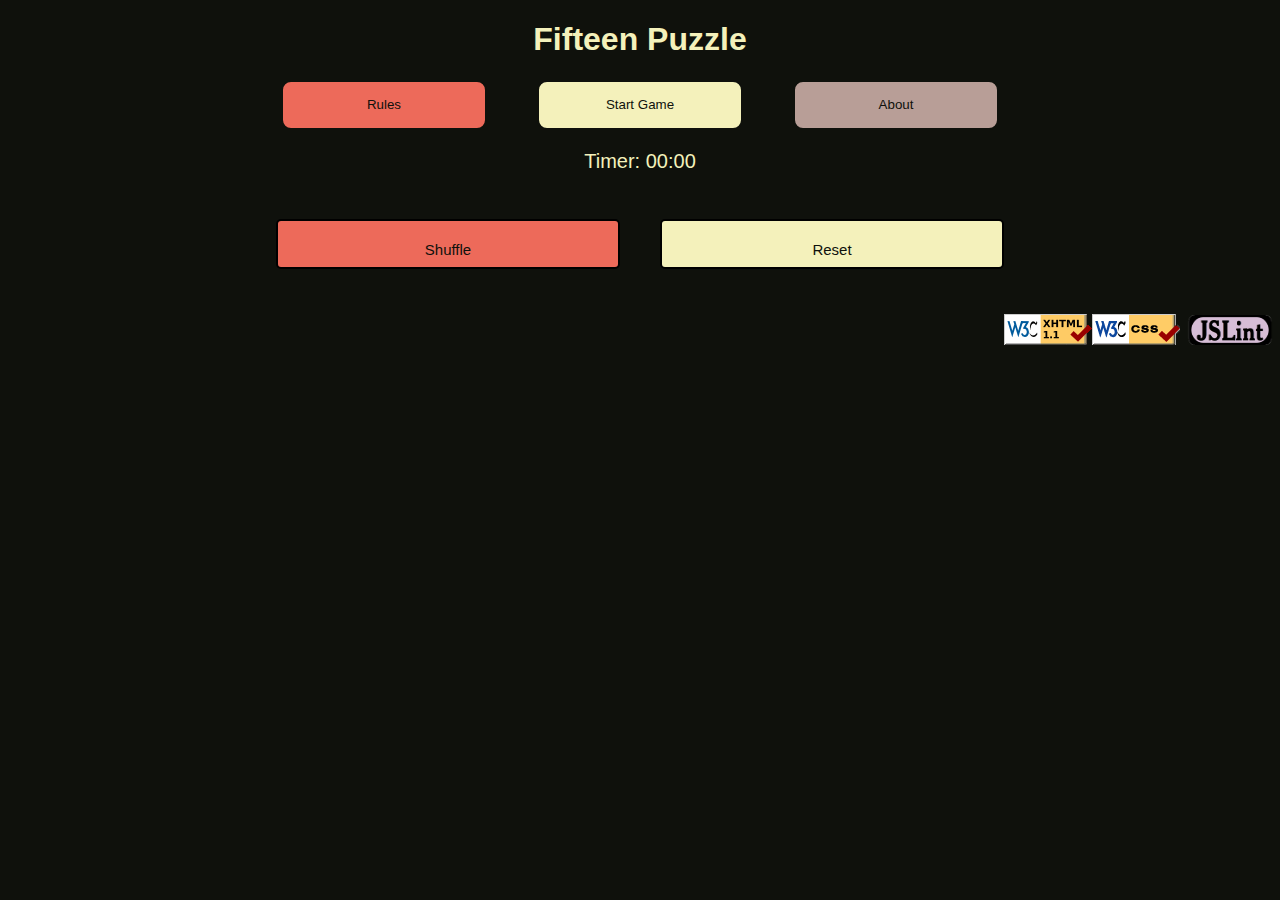
<file: project3/index.html>
<!DOCTYPE html>
<html>
<head>
    <title>Fifteen Puzzle</title>
    <link href="style.css" rel = "stylesheet">
    <style>

    </style>
</head>
<body>
<!--	<div class = "main-title">
		<h1 class = "title" style = "color: var(--yellow);">
			<span>Fif</span><span>teen</span> <span>Puz</span><span>zle</span>
		</h1>
	</div> -->
	
    <h1 >Fifteen Puzzle</h1>
    <div class = "flex-container center">
<!--Display win message, hidden until activated-->
		<div id="messageContainer">
			<h2>Congratulations! You completed the puzzle in <span id="winTimer">00:00</span>minutes!</h2>
			<p>Awesome job!</p>
			<img src="components/cat.png" alt="cat win message" width="190" height="190">
			<br>
			<button onclick="closeWinningMessage()">Close</button>
		</div>
        <button id = "rulesButton" class = "orange bb">Rules</button>
        <button id = "startButton" class = "yellow bb">Start Game</button>
        <button id = "aboutButton" class = "brown bb">About</button>
    </div>
	<div>
		<p style = "color: var(--yellow); font-size: 20px;">Timer: 
			<span id="timer">00:00</span>
		</p>
	</div>
    
    <div id="puzzle-container">
        <!-- Puzzle will go here -->
    </div>
	<div class= "flex-container center">
		<button id="shuffle-btn" class = "orange">Shuffle</button>
		<button id="restart-btn" class = "yellow">Reset</button>
	</div>
    <p style="display: flex; align-items: center; width: 100%; justify-content: flex-end;">
        <a href="https://validator.w3.org/"><img src="./validator_images/w3c-html.png" alt="W3C Validator"></a>
		<a href="https://validator.w3.org/"><img src="./validator_images/w3c-css.png" alt="W3C Validator"></a>
        <a href="https://validator.w3.org/"><img id="jslint" src="./validator_images/jslint-icon@2x.png" alt="JSLint"></a>
    </p>
	

    <!-- Code for Modal Pop-Up Box-->
    <!-- Rules-->
	<div id = "rulesBox" class = "modal">
        <div class = "modal-background yellow" id = "rules">
            <!-- &times just displays an x-->
            <span class = "close">&times;</span>
            <div class = "center" >
                <p>The goal of the fifteen puzzle is to un-jumble its fifteen squares by repeatedly making moves that slide squares into the empty space. How quickly can you solve ?</p>
                <ol>
                    <li>Click the <b>Start Game</b> Buttons</li>
                    <li>Select a background for the image</li>
                    <li>Select a size for the puzzle</li>
                    <li>Click the Begin Button</li>
                    <li>To start the level over click the  <b>Reset</b> button</li>
                    <li>To reshuffle the board click the <b>Shuffle</b> button</li>
                </ol>
                <p></p>
            </div>
        </div>
    </div>

    <!-- Start Game-->
    <dialog id = "startBox" class = "modal">
        <div class ="modal-background brown">
            <span class = "close">&times;</span>
			<div class = "center ">
				<h3>Select Puzzle Size</h3>
				<div class = "flex-select center " id="sizeSelect">
					<button onclick="updateSize(3)" class="background-option orange bb">3x3</button>
					<button onclick="updateSize(4)" id="4" class= "background-option yellow bb">4x4</button>
					<button onclick="updateSize(6)" id="6" class= "background-option orange bb">6x6</button>
					<button onclick="updateSize(8)" id="8" class= "background-option yellow bb">8x8</button>
					<button onclick="updateSize(10)" id="10" class= "background-option orange bb">10x10</button>
				</div>
				<h3>Select Background</h3>
				<div class = "flex-select center ">
					<img onclick="changeBackground('./components/bg0.jpeg')" src ="./components/bg0.jpeg" class = "background-option" id ="background1" alt ="cat in suit with human hands">
					<img onclick="changeBackground('./components/bg1.jpeg')" src ="./components/bg1.jpeg" class = "background-option" id ="background2"  alt ="cat playing piano">
					<img onclick="changeBackground('./components/bg2.jpeg')" src ="./components/bg2.jpeg" class = "background-option" id ="background3"  alt ="city and bridge scene">
					<img onclick="changeBackground('./components/bg3.jpeg')" src ="./components/bg3.jpeg" class = "background-option" id ="background4"  alt ="mountain scene drawing">
					<img onclick="changeBackground('./components/bg4.jpeg')" src ="./components/bg4.jpeg" class = "background-option" id ="background5"  alt ="pink and red background">
				</div>

				<br>
				<div class = "flex-select center" >
					 <!-- Add the "begin" button -->
					<button id="beginButton" class = "yellow bb ">Begin</button>
				</div>
			</div> 
		</div>
    </dialog>
	
	<!-- About Us-->
	    <!-- Rules-->
    <div id = "aboutBox" class = "modal">
        <div class = "modal-background orange" id = "about">
            <!-- &times just displays an x-->
            <span class = "close">&times;</span>
			<div class= "center">
				<p>This website was built by: <br> BigBytes WebProgramming Team</p>
				
					<b>Team Info:</b>
					<br>
					<ul>
						<li>Douglas H-Ortiz:Lead Programmer, Base Game, Tile movemens, shuffle algorithm, end of game notif</li>
						<li>Zainab Sirajo: Programmer, event handling, multiple background and puzzle size implementation</li>
						<li>Andy Ha: Debugger and Programmer, tile movement and shuffling implementation</li>
						<li>Derrick Mason Jr.: Front end Programmer, animation implementation</li>
						<li>Joshua Pauldin: Programmer, DOM and end of game notification implmentation</li>
						<li>Esther Williams: Team Lead, Front-end Programmer,DOM manipulation, debugging </li>

					</ul>
			
				<div class = "references">
					<p><b>Attributions</b></p>
					<a href="https://www.freepik.com/free-vector/cute-cat-stretching-cartoon-vector-icon-illustration-animal-nature-icon-concept-isolated-flat_24563895.htm#query=kitty&position=36&from_view=search&track=sph&uuid=cd4cc955-39c3-4943-ad4a-c9615d8a9980">Image by catalyststuff</a> on Freepik
				</div>
				<br>
				<div class = "flex-container center">
					<button class = "links yellow"><a href = "https://github.com/williams-esthera/BigBytesCo/tree/main/project3">Github</a></button>
					<button class = "links brown"><a href = "https://www.youtube.com/watch?v=6hJGDF8WUQc">Youtube Demo</a></button>
				</div>
			</div>
        </div>
    </div>

    <script src="fifteen.js"></script>
</body>
</html>
</file>
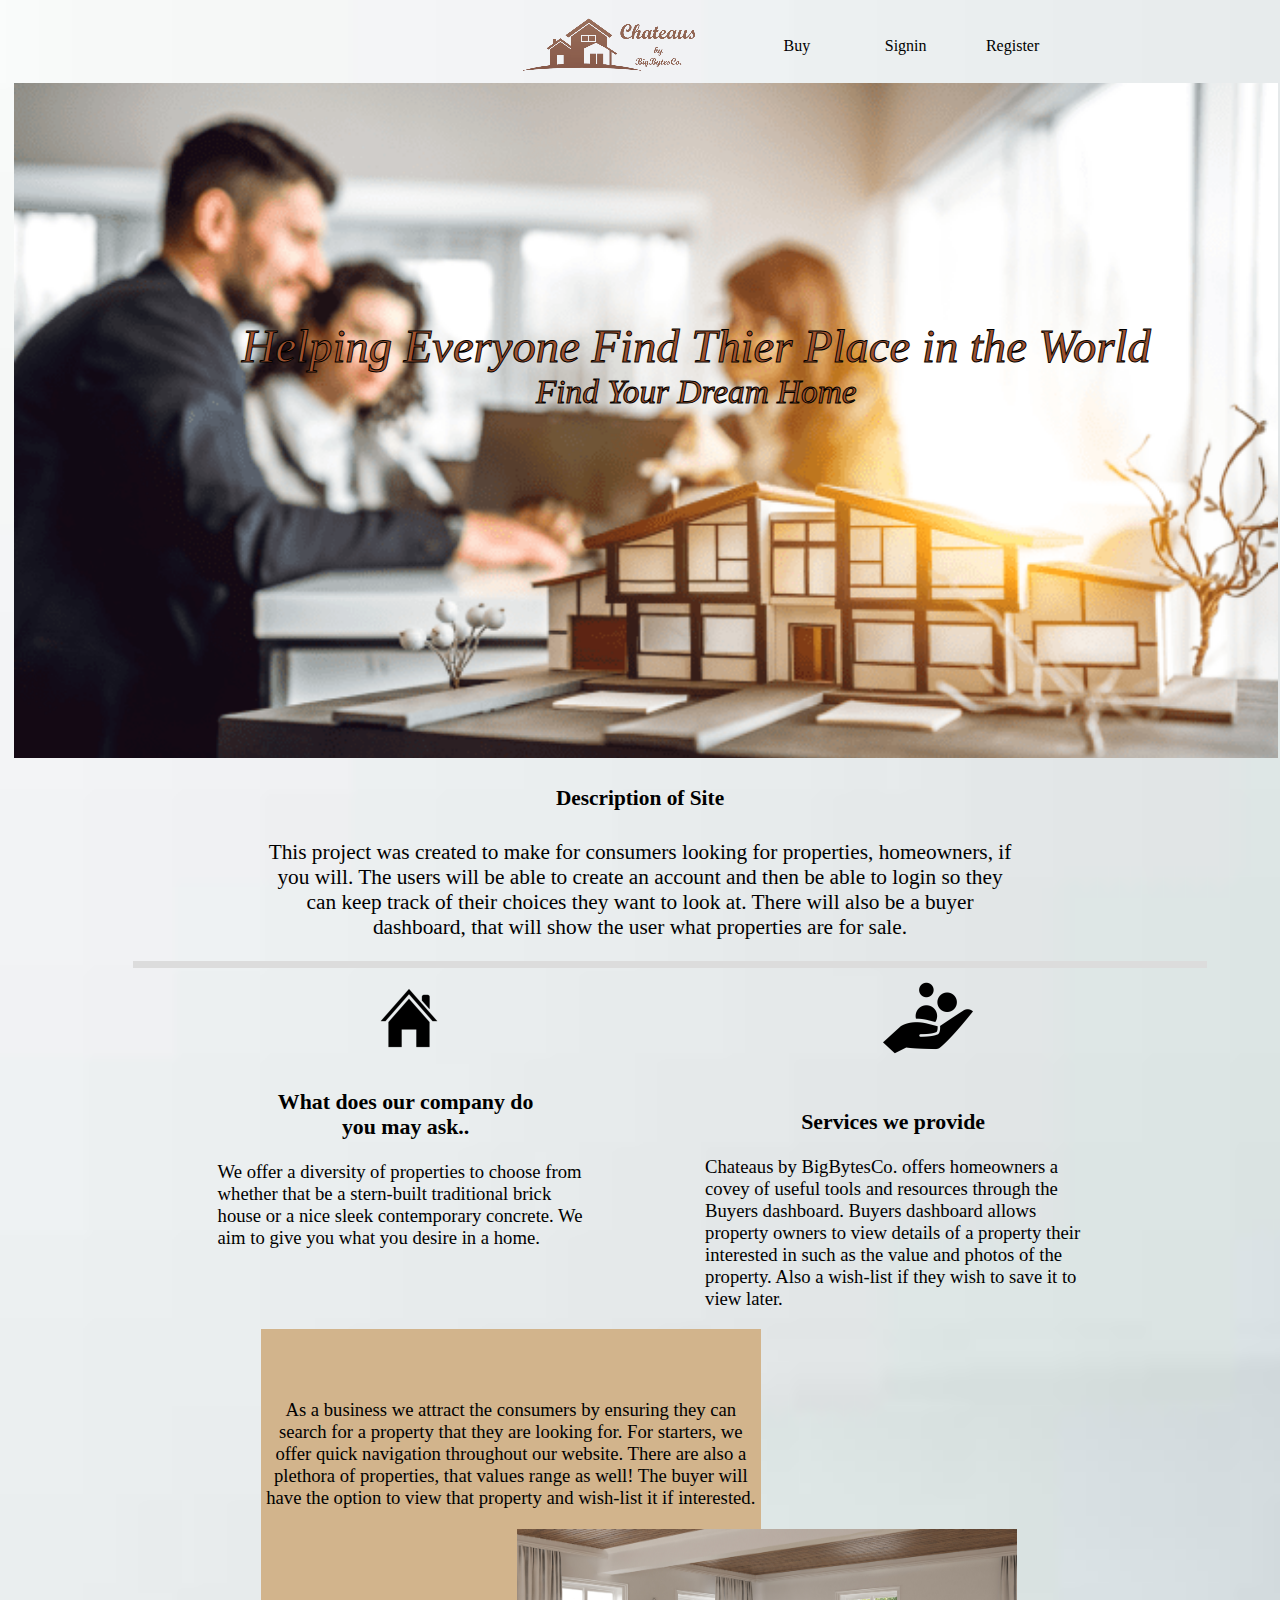
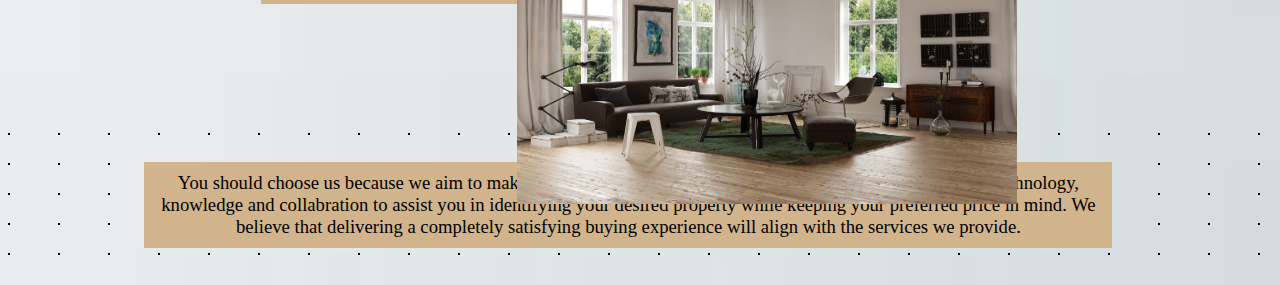
<file: project 4/home.html>
<html>
<head>
	<title>Home/AboutUs</title>
	<link rel="stylesheet" href="main.css">
</head>
<body>
	<nav>
		<img src="images/B.png"class="logo">
		<ul>
			<li><a href="dashboard.php" class="buyer">Buy</a></li>
			<li><a href="login.html" class="signin">Signin</a></li>
			<li><a href="register.html" class="regis"> Register</a></li>
		</ul>
	</nav>
	<div id="bkimg">
		<div class="slog">
			Helping Everyone Find Thier Place in the World
			<div class="minislo">Find Your Dream Home</div>
		</div>
	</div>
	<div id="about">
		<h4>Description of Site</h4>
		<p>This project was created to make for consumers looking for properties, homeowners, if you will. The users will be able to create an account and then be able to login so they can keep track of their choices they want to look at. There will also be a buyer dashboard, that will show the user what properties are for sale.
		</p>
	</div>
	<div class="line"></div>
	<div id="cons">
	<div><img src="images/wedo.png" class="wedo"><img src="images/wedo1.jpg" class="comm"></div>
		<div class="choice">
			<h3>What does our company do<br>you may ask..</h3>
			<p>We offer a diversity of properties to choose from
				whether that be a stern-built traditional brick house 
				or a nice sleek contemporary concrete. We aim to give you what you desire in a home. 
			</p>
		</div>
		<div class="commit">
			<h3>Services we provide</h3>
			<p>Chateaus by BigBytesCo. offers homeowners a covey of useful tools and resources through the Buyers dashboard. Buyers dashboard allows property owners to view details of a property their interested in such as the value and photos of the property. Also a wish-list if they wish to save it to view later.
			</p>
		</div>
	</div>
	<div id="more">
		<div class="look">
			<p class="ovt">As a business we attract the consumers by ensuring they can search for a property that they are looking for. For starters, we offer quick navigation throughout our website. There are also a plethora of properties, that values range as well! The buyer will have the option to view that property and wish-list it if interested.</p>
		</div>
		<img src="images/room.png" class="look frntimg">
	</div>
	<div class="buydash">
		
	</div>
	<div id="whyus">
		<p class="us">You should choose us because we aim to make your experience searching for homes simple! We use modern technology, knowledge and collabration to assist you in identifying your desired property while keeping your preferred price in mind. We believe that delivering a completely satisfying buying experience will align with the services we provide.
		</p>		
	</div>
</body>
</html>
</file>
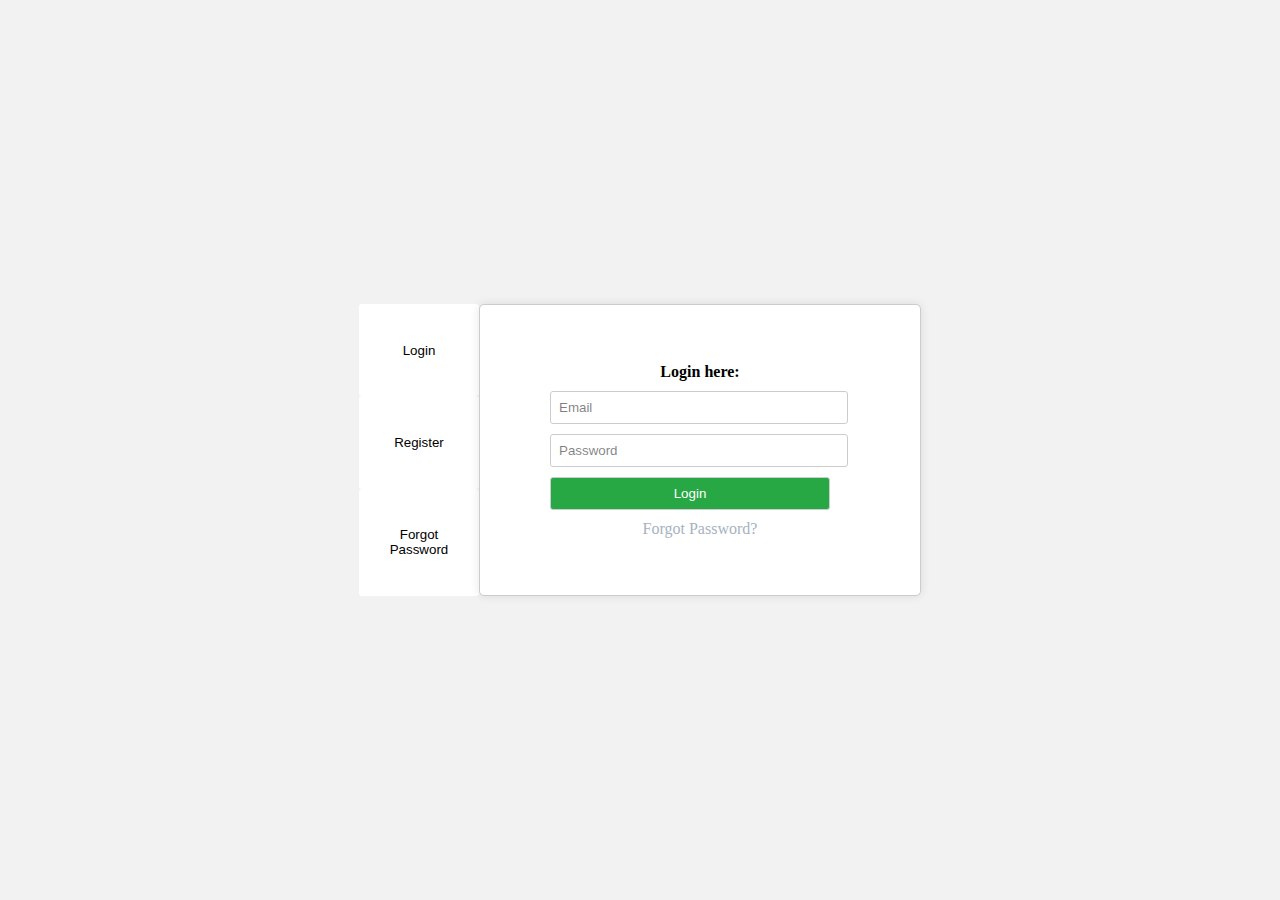
<file: project 4/login.html>
<!DOCTYPE html>
<html lang="en">

<head>
    <meta charset="UTF-8">
    <title>Login Form</title>
    <style>
        body {
            display: flex;
            justify-content: center;
            align-items: center;
            height: 100vh;
            margin: 0;
            background-color: #f2f2f2;
        }

        .login-container {
            display: flex;
            align-items: stretch;
        }

        .login-buttons {
            display: flex;
            flex-direction: column;
            justify-content: space-between;
            align-items: flex-start;
            margin-right: 10px;
        }

        .login-buttons button {
            margin: 0;
            padding: 10px;
            width: 120px;
            border: none;
            border-radius: 3px;
            cursor: pointer;
            flex-grow: 1;
            transition: background-color 0.3s ease, color 0.3s ease;
        }

        .login-buttons button:nth-child(1),
        .login-buttons button:nth-child(2),
        .login-buttons button:nth-child(3) {
            background-color: #ffffff;
            color: rgb(0, 0, 0);
        }

        .login-buttons button:nth-child(1):hover,
        .login-buttons button:nth-child(2):hover,
        .login-buttons button:nth-child(3):hover {
            background-color: #28a745;
            color: white;
        }

        .login-box {
            height: 250px;
            width: 400px;
            overflow: hidden;
            padding: 20px;
            border: 1px solid #ccc;
            border-radius: 5px;
            background-color: white;
            box-shadow: 0px 0px 10px 0px rgba(0, 0, 0, 0.1);
            display: flex;
            flex-direction: column;
            justify-content: center; 
            align-items: center; 
            margin-left: -10px;
        }

        .login-box form {
            display: flex;
            flex-direction: column;
            align-items: center;
        }

        .login-box input[type="email"],
        .login-box input[type="password"],
        .login-box input[type="submit"],
        .login-box input[type="text"] {
            width: 70%;
            margin-left: 50px;
            margin-bottom: 10px;
            padding: 8px;
            border: 1px solid #ccc;
            border-radius: 3px;
        }

        .login-box input[type="email"]::placeholder,
        .login-box input[type="password"]::placeholder,
        .login-box input[type="text"]::placeholder {
            color: rgba(0, 0, 0, 0.5);
        }

        .login-text {
            text-align: center;
            margin-bottom: 10px;
            font-weight: bold;
        }

        .forgot-password {
            text-align: center;
        }

        .forgot-password a {
            color: #a6b3c0;
            text-decoration: none;
        }

        .login-box input[type="submit"] {
            background-color: #28a745;
            color: white;
            transition: background-color 0.3s ease, color 0.3s ease;
        }

        .login-box input[type="submit"]:hover {
            background-color: #218838;
        }
    </style>
</head>

<body>
    <div class="login-container">
        <div class="login-buttons">
            <button onclick="showLogin()">Login</button>
            <button onclick="showRegister()">Register</button>
            <button onclick="showForgotPassword()">Forgot Password</button>
        </div>
        <div class="login-box" id="loginBox">
            <div class="login-text" id="loginHeaderText">Login here:</div>
            <form id="loginForm" style="display: block;" action="login_process.php" method="POST">
                <input type="email" id="login_email" name="email" placeholder="Email" required>
                <input type="password" id="login_password" name="password" placeholder="Password" required>
                <input type="submit" value="Login">
            </form>
            <div id="registerForm" style="display: none;">
                <p>Don't have an account? Register for a new one here.</p>
                <button onclick='location.href="register.html"'>Continue</button>
            </div>
            <div id="forgotPasswordForm" style="display: none;">
                <p>Enter the email address associated with your account.</p>
                <input type="email" id="forgotEmail" name="email" placeholder="Email" required>
                <input type="submit" value="Continue">
            </div>
            <div class="forgot-password" id="forgotPasswordLink">
                <a href="#" onclick="showForgotPassword()">Forgot Password?</a>
            </div>
        </div>
    </div>

    <script>
        function showLogin() {
            document.getElementById('loginForm').style.display = 'block';
            document.getElementById('registerForm').style.display = 'none';
            document.getElementById('forgotPasswordForm').style.display = 'none';
            document.getElementById('forgotPasswordLink').style.display = 'block';
            document.getElementById('loginHeaderText').innerText = 'Login here:';
        }

        function showRegister() {
            document.getElementById('loginForm').style.display = 'none';
            document.getElementById('registerForm').style.display = 'block';
            document.getElementById('forgotPasswordForm').style.display = 'none';
            document.getElementById('forgotPasswordLink').style.display = 'none';
            document.getElementById('loginHeaderText').innerText = 'Register a new account:';
        }

        function showForgotPassword() {
            document.getElementById('loginForm').style.display = 'none';
            document.getElementById('registerForm').style.display = 'none';
            document.getElementById('forgotPasswordForm').style.display = 'block';
            document.getElementById('forgotPasswordLink').style.display = 'none';
            document.getElementById('loginHeaderText').innerText = 'Password Assistance:';
        }
    </script>
</body>

</html>
</file>
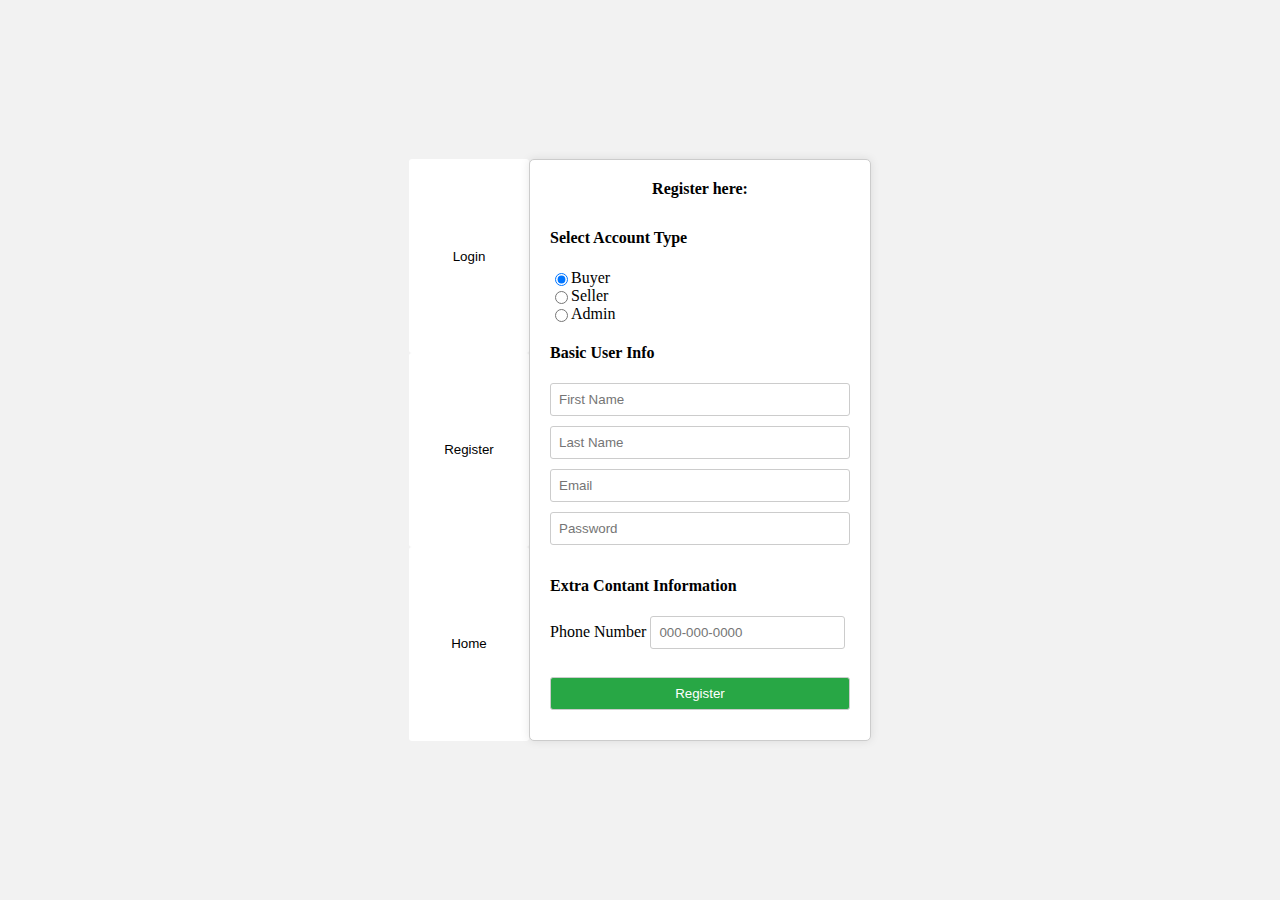
<file: project 4/register.html>
<!DOCTYPE html>
<html>
<head>
<title>Registration Page</title>
<link href = "login.css" rel = "stylesheet">
</head>

<body>
    <div class="registration-container">
        <div class="registration-buttons">
            <button onClick = "location.href ='login.html'">Login</button>
            <button onClick = "location.href ='register.html'">Register</button>
            <button onClick = "location.href ='home.html'">Home</button>
        </div>
        <div class="registration-box">
            <div class="registration-text">Register here:</div>
            <form method = "POST" action = "process_registration.php">
                <h4>Select Account Type</h4>
                <div class = "flex-container">
                    <input type ="radio" id="buyer" onchange = "buyerRegistration(this)" name ="user-type" value ="buyer" checked/>
                    <label for ="buyer" >Buyer</label>
                </div>
                <div class = "flex-container">
                    <input type ="radio" id="seller" onchange = "sellerRegistration(this)" name ="user-type" value ="seller"/>
                    <label for ="seller">Seller</label>
                </div>

                <div class = "flex-container">
                    <input type ="radio" id="admin" onchange = "adminRegistration(this)" name ="user-type" value ="admin"/>
                    <label for = "admin">Admin</label>
                </div>

                <h4>Basic User Info</h4>
                <input type = "text" id = "fname" name ="fname" placeholder="First Name" required>
                 <input type = "text" id = "lname" name ="lname" placeholder="Last Name" required>
                <!-- Update the ID attributes for email and password fields -->
                <h4 id ="adminMessage" style = "display: none;" >Make sure to use @admin email if you're admin</h4>
                <input type="email" id="reg_email" name="email" placeholder="Email" required>
                <input type="password" id="reg_password" name="password" placeholder="Password" required>

<!--Ask for Phone number-->
                <div id = "phoneDiv" style = "display:block;">
                    <h4>Extra Contant Information</h4>  
                    <Label for = "phone_number">Phone Number</Label>
                    <input type = "number" id = "phone_number" name = "phone_number" value ="phone_number" pattern="\d{10}" placeholder ="000-000-0000">
                </div>
<!--Seller Specific Questions-->
                <div id ="sellerDiv" style ="display:none;">
                    <h4>Extra Seller Information</h4>
                    <Label for ="property_type">What type of properties are you selling<br> Ctr + click for multiple</Label>
                    <select name = "property_type[]" id ="property_type" multiple >
                        <option value = "single_family_home">Single Family Home</option>
                        <option value = "apartment" >Apartment</option>
                        <option value = "condo" >Condo</option>
                        <option value = "townhouse" >Townhouse</option>
                        <option value = "duplex_triplix" >Duplex/Triplex </option>
                        <option value ="other">Other</option>
                    </select>
                    <br>
                </div>
                <div id ="adminDiv" style ="display:none;">
                    <h4>Extra Admin information</h4>
                    <label for = "company_id">Company ID</label>
                    <input type ="number" id ="company_id" name = "company_id" pattern="\d{6}"placeholder ="000 0000">
                    <br>
                </div>
                <br>
                <input type="submit" value="Register">
            </form>
        </div>
    </div>

    <script>
        function buyerRegistration(type){
            if(type.checked){
            document.getElementById("phoneDiv").style.display = "block";
            document.getElementById("sellerDiv").style.display = "none";
            document.getElementById("adminDiv").style.display = "none";
            document.getElementById("phone_number").required = true;
            document.getElementById("property_type").required = false;
            document.getElementById("company_id").required = false;
            }
    }

        function sellerRegistration(type){
            if(type.checked){
            document.getElementById("phoneDiv").style.display = "block";
            document.getElementById("phoneDiv").required = true;
            document.getElementById("sellerDiv").style.display = "block";
            document.getElementById("adminDiv").style.display = "none";
            document.getElementById("phone_number").required = true;
            document.getElementById("property_type").required = true;
            document.getElementById("company_id").required = false;
            }
    }
        

        function adminRegistration(type){
            if(type.checked){
            document.getElementById("phoneDiv").style.display = "none";
            document.getElementById("phoneDiv").required = false;
            document.getElementById("sellerDiv").style.display = "none";
            document.getElementById("adminDiv").style.display = "block";
            document.getElementById("phone_number").required = false;
            document.getElementById("property_type").required = false;
            document.getElementById("company_id").required = true;
            }
    }

   

    </script>
</body>




</html>
</file>
<file: project3/style.css>
:root{
			--black : #0F110C;
			--orange: #ED6A5A;
			--yellow: #F4F1BB;
			--brown: #B89E97;
			--cream: #F7ECE1;
			
		}
		
		*{
			color: var(--black);
		}
		
		body {
			display: flex;
			flex-direction: column;
			align-items: center;
			justify-content: center;
			height: auto; 
			margin: 0; 
			font-family: Arial, sans-serif;
			background-color: var(--black); 
		}
		
		h1, h2, h3, p{
			text-align: center;
            /*color: white;*/
		}
		
		h1{
			color: var(--yellow);
		}
  
		button:hover{
			cursor: pointer;
		}
		
		dl{
			display: inline-block;
		}
          
        .center{
            margin:auto;
            width: 60%;
        }
		
        .center2{
            margin:auto;
            width: 80%;
        }
    /* Styles for the puzzle container */
        #puzzle-container {
			display: grid;
			grid-template-columns: repeat(4, 1fr);
			grid-template-rows: repeat(4, 1fr);
			width: 400px; /* Puzzle size */
			gap: 2px; /* Gap between tiles */
			margin: auto; /* Center the puzzle container */
			justify-content: center; /* Center horizontally */
			align-items: center; /* Center vertically */
        }

    /*for individual puzzle tiles */
        .puzzle-tile {
            box-sizing: border-box;
            border: 2px solid var black;
            font-size: 32px;
            text-align: center;
            cursor: pointer;
            display: flex;
            align-items: center;
            justify-content: center;
			
		
        }

    /*for empty tile */

        .empty-tile {
            cursor: default;
            border: none;
        }

    /*Change shadow of tile when you are able to click on it*/
        .clickable-tile:hover {
            box-shadow: 0px 0px 2px 2px #111;
            cursor: pointer;
        }


    /*Css for the pop up boxes*/
        .modal{
            display: none;
            position: fixed;
            z-index: 1;
            padding-top: 100px;
            left: 0;
            top:0;
            width:100%;
            height:100%;
            overflow: auto;
            background-color: rgb(0,0,0,0.4); 
        }
		
        .modal-background{
            margin: auto;
            padding: 20px;
            border: 1px solid #2c2525;
            width: 80%;
        }

    /* The Close Button for popup box*/
        .close {
            color: black;
            float: right;
            font-size: 28px;
            font-weight: bold;
        }
        
        .close:hover, .close:focus {
            color: white;
            text-decoration:none;
            cursor:pointer;
        }

     /*Used for background image selection and size selection*/
        .flex-select{
            display:flex;
            flex-wrap: nowrap;
        }

        .flex-select > img{
            margin: 10px;
            height: 75px;
            width: 75px;
        }

        .flex-select > button{
            margin: 10px;
            height: 50px;
            width: 75px;
        }

        .background-option:hover{
            box-shadow: 0px 0px 2px 2px #111;
            cursor: pointer;
        }
        .background-option:focus{
            box-shadow: 0px 0px 2px 2px var(--cream);
            cursor: pointer;
        }

/* Works on tile slide animation*/
         .hovered {
            transform: scaleX(1.1) scaleY(1.1);
            transition: .25s ease-out;
			animation: shake 0.5s;			
         }
		 

         .hoveredAfter {
            transform: scaleX(1) scaleY(1);
            transition: .25s ease-out;
			animation: drop-in 1000ms;	
         }
		 
		 @keyframes shake {
			  0% { transform: translate(1px, 1px) rotate(0deg); }
			  10% { transform: translate(-1px, -2px) rotate(-1deg); }
			  20% { transform: translate(-3px, 0px) rotate(1deg); }
			  30% { transform: translate(3px, 2px) rotate(0deg); }
			  40% { transform: translate(1px, -1px) rotate(1deg); }
			  50% { transform: translate(-1px, 2px) rotate(-1deg); }
			  60% { transform: translate(-3px, 1px) rotate(0deg); }
			  70% { transform: translate(3px, 1px) rotate(-1deg); }
			  80% { transform: translate(-1px, -1px) rotate(1deg); }
			  90% { transform: translate(1px, 2px) rotate(0deg); }
			  100% { transform: translate(1px, -2px) rotate(-1deg); }
			}
		@keyframes drop-in {
    from {
      transform:
        rotate(-30deg) translateY(-100%);
      opacity: 0;
    }
    to {
      transform:
        rotate(0deg) translateY(0%);
      opacity: 1;
    }
  }



	
        /*Used for3 buttons at the top*/
        .flex-container{
            display:flex;
            flex-wrap: nowrap;
        }
        .flex-container > button{
			border-radius: 10px;
            width: 100px;
            height: 50px;
            margin-right: 25px;
            margin-left: 25px;
            width: 60%;
			border: 2px solid var(--black);
			
        }
		.flex-container > .links{
            width: 100px;
            height: 50px;
            margin-right: 25px;
            margin-left: 25px;
        }
         #shuffle-btn, #restart-btn{
            margin: 20px;
			padding: 20px;
			border-radius: 5px;
			border: 2px solid black;
			font-size: 15px;
         }


	/*background-color class for buttons*/
	.orange{
		background-color: var(--orange);
	}
	.yellow{
		background-color: var(--yellow);
	}
	.brown{
		background-color: var(--brown);
	}
	
	.bb{
		border : 2px solid var(--black);
	}
	
	.test{
	 border: 2px dotted green;	
	}
	
	#timer{
		color: var(--yellow);
	}
	
	#beginButton{
		width: 60%;
		margin: auto;
	}
	
	#beginButton:hover{
		transform: scaleX(1.1) scaleY(1.1);
        transition: .25s ease-out;
		animation: shake 0.5s;
}

    #messageContainer{
        display: none;
        position: fixed;
        top: 50%;
        left: 50%;
        transform: translate(-50%, -50%);
        padding: 20px;
        background-color: var(--orange);
        border: 2px solid var(--black);
        border-radius: 25px;
        box-shadow: 0 0 10px rgba(0, 0, 0, 0.5);
        z-index: 999;
	}
	

	
    #jslint {
        width: 100px;
        height: 50px;
    }
</file>
<file: project 4/main.css>
body{
	background-image:url(images/background.jpg);
	background-repeat: no-repeat;
	background-size: cover;
}
nav{
	width:100%;
	display: flex;
	align-items: center;
	padding: 0;
}
.logo{
	margin-left: 40%;
	width:200px;
	height:75px;
	display: inline-block;
}
nav ul li{
	display: inline-block;
	list-style: none;
	width:12%;
	margin-left: 85%;
	margin: 10px 30px;	
}nav ul li a{
	text-decoration: none;
	color: black;
}
.signin:hover, .regis:hover, .buyer:hover{
	color: #3f51b5;
	text-decoration: underline;
}
#bkimg{
	margin-top: ;
	margin-left: 0.5%;
	height: 75vh;
	width: 100%;
	background-image: url(images/buy.png);
	background-size: cover;
	background-position: center;
	background-repeat: no-repeat;
	transition: 5s;
	
	animation-name: switch;
	animation-direction: alternate-reverse;
	animation-duration: 30s;
	animation-fill-mode: forwards;
	animation-iteration-count: infinite;
	animation-play-state: running;
	animation-timing-function: ease-in-out;
}
.slog{
	font-size: 35pt;
	position: relative;
	top: 35%;
	left: 50;
	text-align: center;
	color: sienna;
	font-family: Georgia;
	font-style:italic;
	-webkit-text-stroke: 1px black;
}
.minislo{
	text-align: center;
	font-size: 25pt;
}

@keyframes switch{
	0%{
		background-image: url(images/buy1.jpg);
	}20%{
		background-image: url(images/buy2.jpg);
	}40%{
		background-image: url(images/buy3.jpg);
	}60%{
		background-image: url(images/buy4.jpg);
	}80%{
		background-image: url(images/buy5.jpg);
	}100%{
		background-image: url(images/buy.png);
	}
}
#about{
	margin-left: 20%;
	width: 60%;
	margin-top: 25;
	font-size: 16pt;
	text-align: center;
}
.line{
	width: 85%;
	height: 5pt;
	background-color: gainsboro;
	margin-left: 125;
}
#cons{
	margin-left: 15%;
}
.wedo{
	width: 100px;
	height: 100px;
	margin-left: 15%;
}
.comm{
	width: 100px;
	height: 100px;
	margin-left: 39%;
}
.choice{
	display: inline-block;
	width:35%;
	padding:0;
	margin-left: 20px;
	font-size: 14pt;
}
.commit{
	vertical-align:top;
	display: inline-block;
	width:35%;
	margin-left: 10%;
	margin-top: 20px;
	font-size: 14pt;
}
#more{
	margin-left: 20%;
}
.ovt{
	text-align: center;
	font-size: 14pt;
	margin-top: 14%;
	
}
.look{
	width: 500px;
	height: 275px;
	background-color: tan;
	position: absolute;
}
.buydash{
	width: 30%;
	margin-left: 35%;
	font-size: 14pt;
	margin-top: 32%;
}
.frntimg{
	z-index:7;
	margin: 200px;
	width: 500px;
	height: 275px;
	margin-left: 20%;
}
h3{
	text-align: center;
}
#whyus{
	width: 100%;
	position: relative;
	font-size: 14pt;
	margin-left: 0%;
	 background-image: radial-gradient(circle at 1px 1px, black 1px, transparent 0);
	background-size: 50px 30px;
	padding: 10;
}
.us{
	background-color: tan;
	padding: 10;
	width: 75%;
	text-align: center;
	margin-left: 10%;
}
</file>
<file: project 4/login.css>
body {
    display: flex;
    justify-content: center;
    align-items: center;
    height: 100vh;
    margin: 0;
    background-color: #f2f2f2;
}

.login-container, .registration-container {
    display: flex;
    align-items: stretch;
}

.login-buttons, .registration-buttons {
    display: flex;
    flex-direction: column;
    justify-content: space-between;
    align-items: flex-start;
    margin-right: 10px;
}

.login-buttons button, .registration-buttons button {
    margin: 0;
    padding: 10px;
    width: 120px;
    border: none;
    border-radius: 3px;
    cursor: pointer;
    flex-grow: 1;
    transition: background-color 0.3s ease, color 0.3s ease;
}

.login-buttons button:nth-child(1), .registration-buttons button:nth-child(1) {
    background-color: #ffffff;
    color: rgb(0, 0, 0);
}

.login-buttons button:nth-child(2), .registration-buttons button:nth-child(2) {
    background-color: #ffffff;
    color: rgb(0, 0, 0);
}

.login-buttons button:nth-child(3), .registration-buttons button:nth-child(3) {
    background-color: #ffffff;
    color: rgb(0, 0, 0);
}

.login-buttons button:nth-child(1):hover,
.login-buttons button:nth-child(2):hover,
.login-buttons button:nth-child(3):hover,
.registration-buttons button:nth-child(1):hover,
.registration-buttons button:nth-child(2):hover,
.registration-buttons button:nth-child(3):hover {
    background-color: #28a745;
    color: white;
}

.login-box,.registration-box {
    width: 300px;
    padding: 20px;
    border: 1px solid #ccc;
    border-radius: 5px;
    background-color: white;
    box-shadow: 0px 0px 10px 0px rgba(0, 0, 0, 0.1);
    display: flex;
    flex-direction: column;
    justify-content: flex-start;
    flex: 2;
    margin-left: -10px;
}

.login-box form,.registration-box form {
    display: flex;
    flex-direction: column;
}

.login-box input[type="email"],
.login-box input[type="password"],
.login-box input[type="submit"],
.registration-box input[type="email"],
.registration-box input[type="password"],
.registration-box input[type="submit"],
.registration-box input[type="text"],
.registration-box input[type="number"]
{
    margin-bottom: 10px;
    padding: 8px;
    border: 1px solid #ccc;
    border-radius: 3px;
}

.login-box input[type="email"]::placeholder,
.login-box input[type="password"]::placeholder {
    color: rgba(0, 0, 0, 0.5);
}

.login-text, .registration-text {
    text-align: center;
    margin-bottom: 10px;
    font-weight: bold;
}

.forgot-password {
    text-align: center;
}

.forgot-password a {
    color: #a6b3c0;
    text-decoration: none;
}

.login-box input[type="submit"],.registration-box input[type="submit"] {
    background-color: #28a745;
    color: white;
    transition: background-color 0.3s ease, color 0.3s ease;
}

.login-box input[type="submit"]:hover, .registration-box input[type="submit"]:hover {
    background-color: #218838;
}

#sellerQuestions{
    display: none;
}

.flex-container{
display: flex;
flex-wrap:nowrap;
}
</file>
